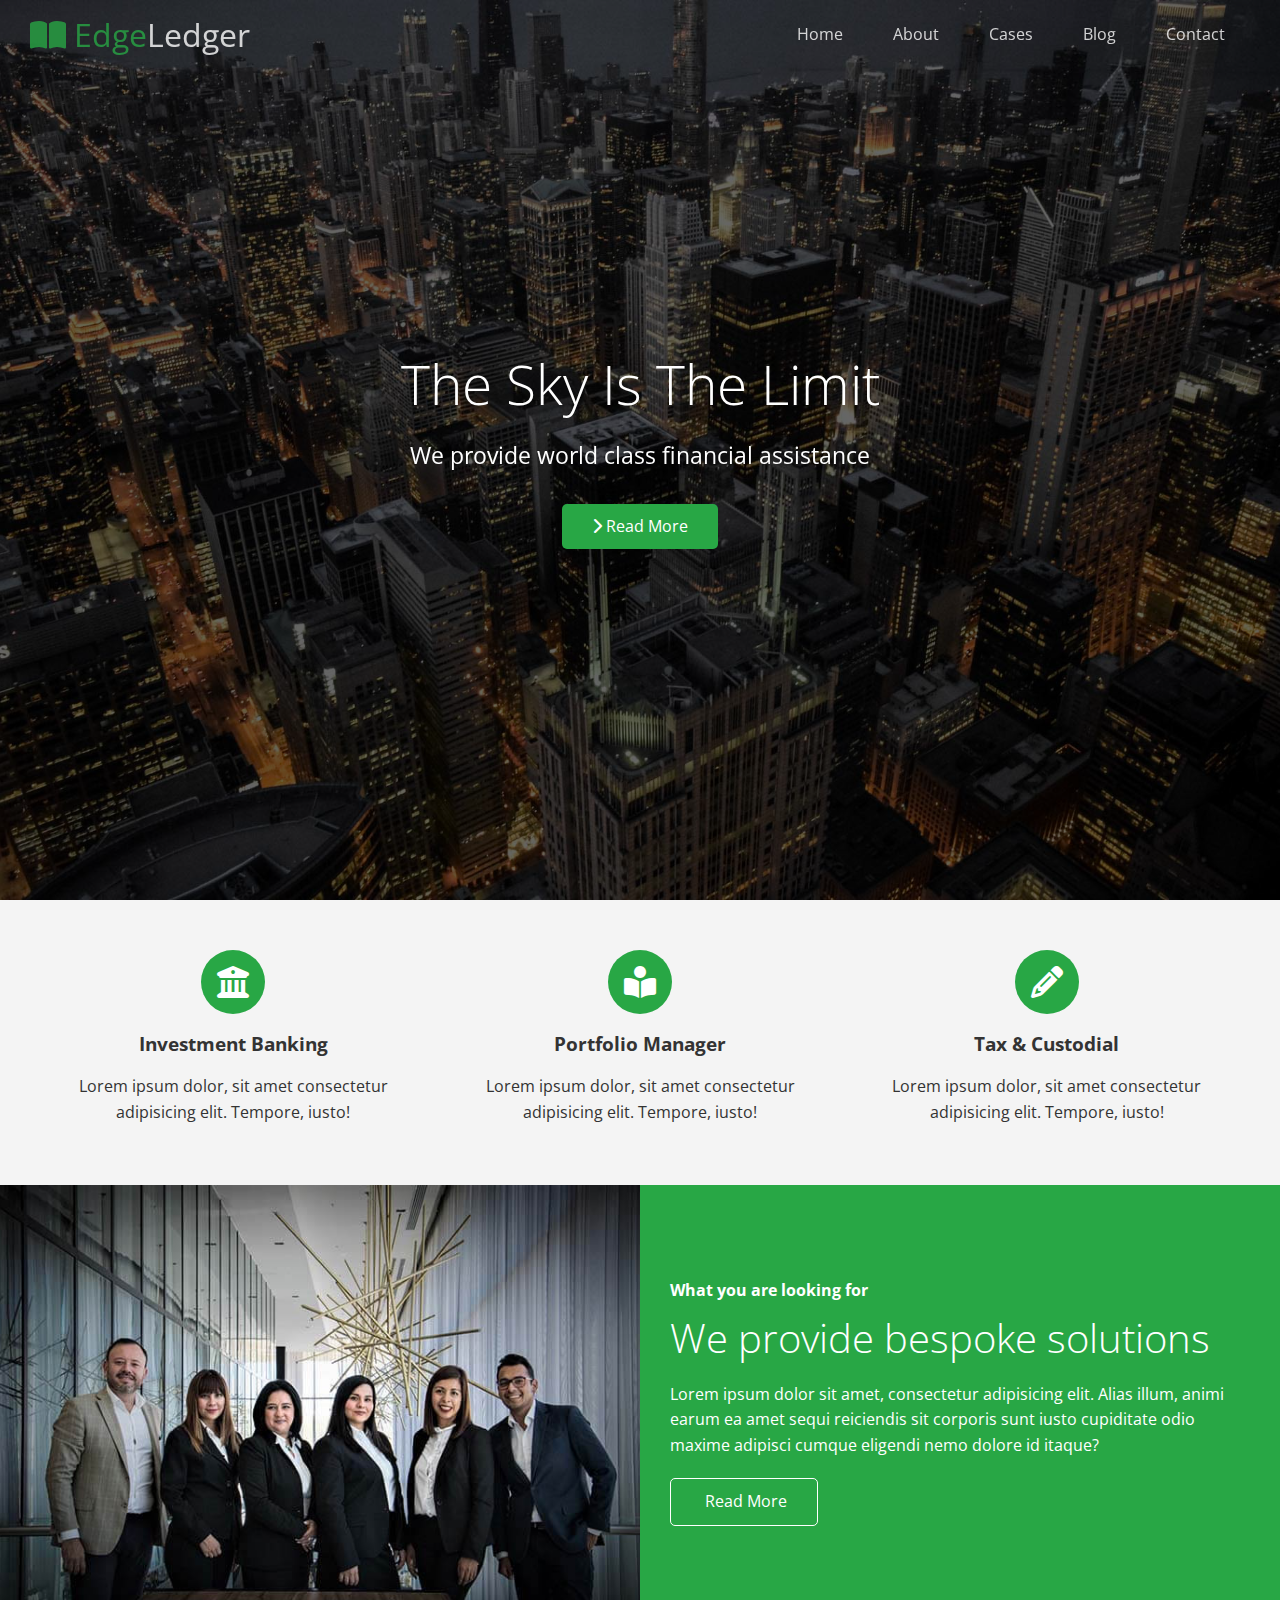
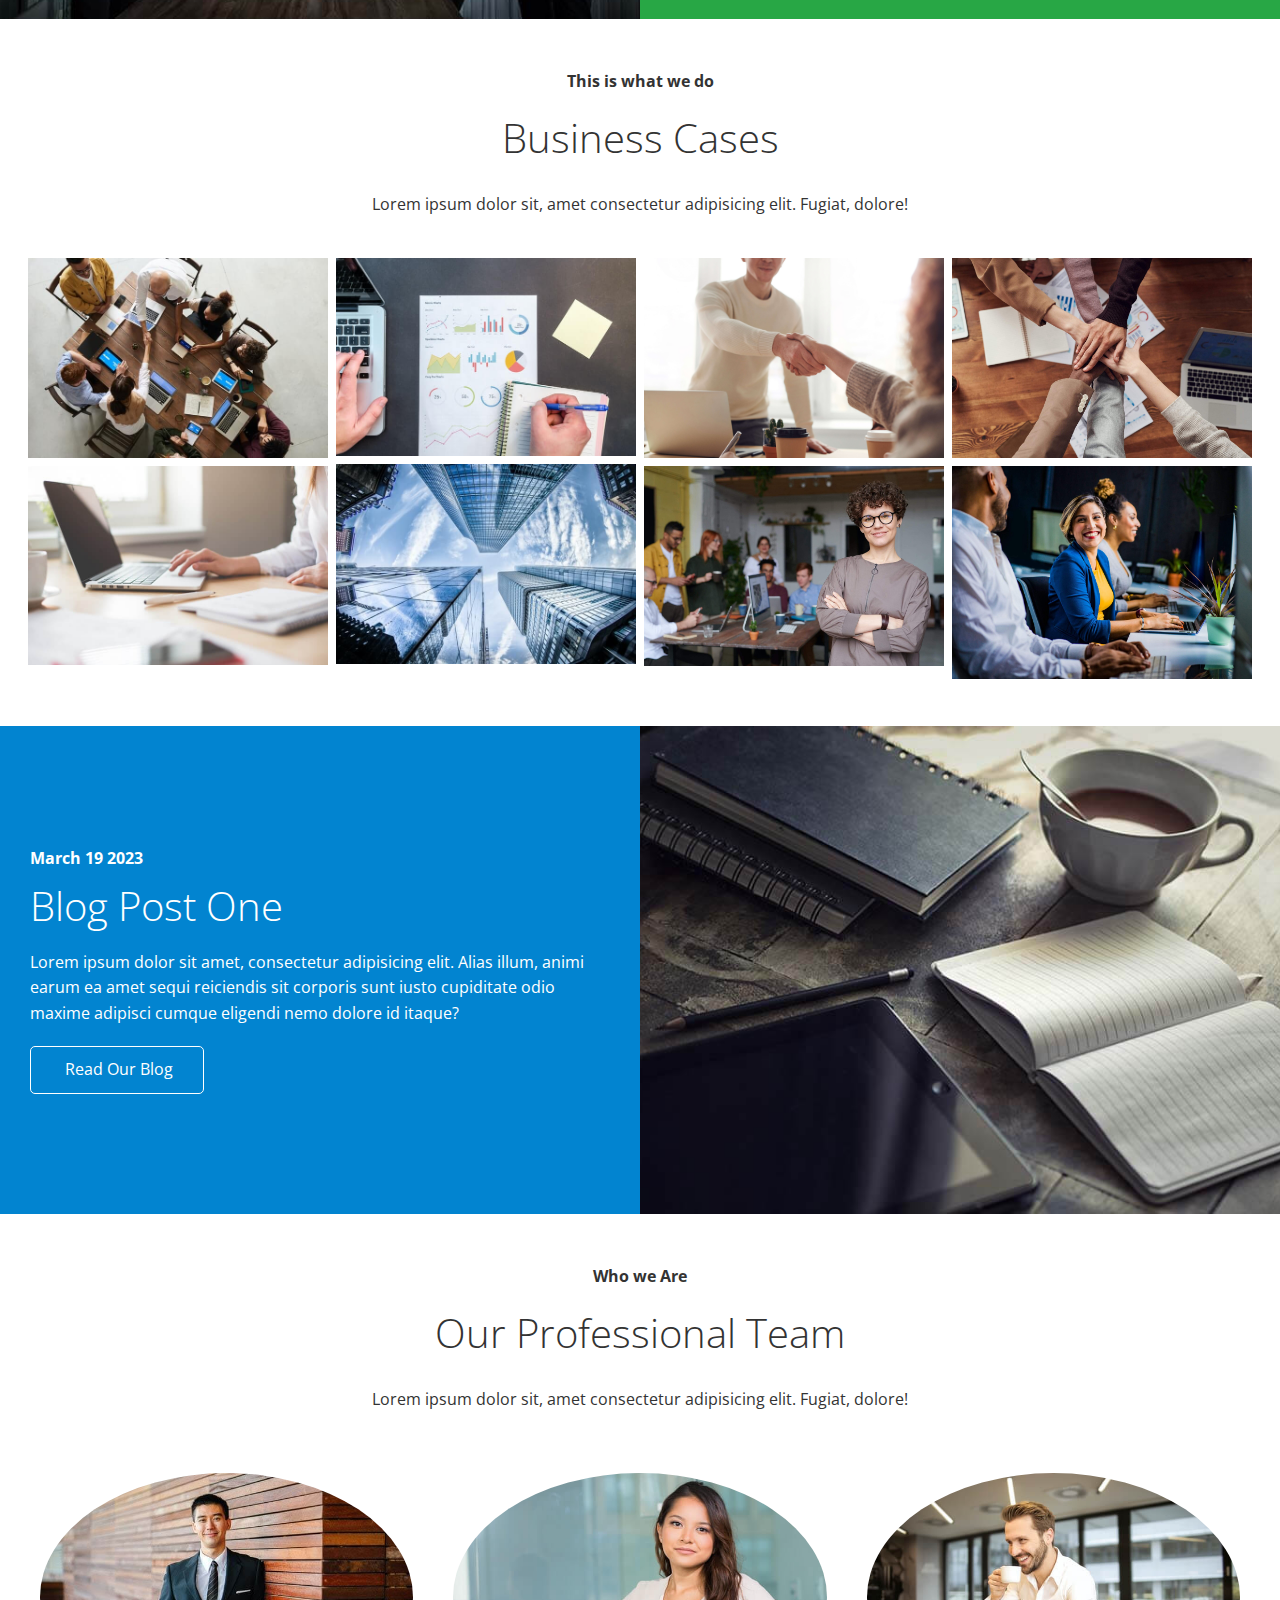
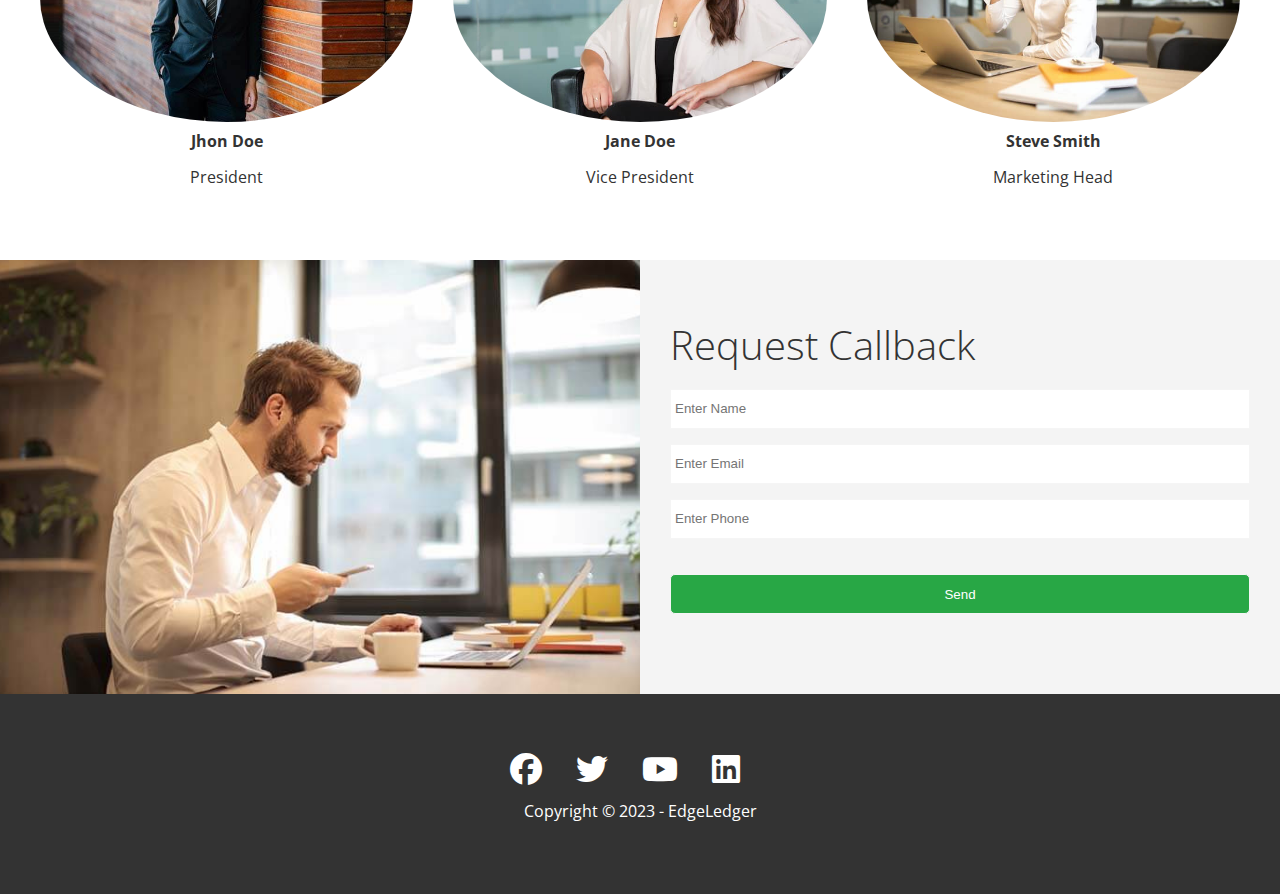
<file: index.html>
<!DOCTYPE html>
<html lang="en">
<head>
    <meta charset="UTF-8">
    <meta http-equiv="X-UA-Compatible" content="IE=edge">
    <meta name="viewport" content="width=device-width, initial-scale=1.0">
    <link rel="shortcut icon" href="./image_resources/favicon.png" type="image/x-icon">
    <title>Welcome To EdgeLedger</title>
    <link rel="stylesheet" href="style.css">
    <link rel="stylesheet" href="https://cdnjs.cloudflare.com/ajax/libs/font-awesome/6.4.0/css/all.min.css">
</head>
<body id="home">
    <header class="hero">
        <div id="navbar" class="nav-bar top">
            <h1 class="logo">
                <span class="text-primary"><i class="fas fa-book-open"></i> Edge</span>Ledger
            </h1>
            <nav>
                <ul>
                    <li><a href="#home">Home</a></li>
                    <li><a href="#about">About</a></li>
                    <li><a href="#cases">Cases</a></li>
                    <li><a href="#blog">Blog</a></li>
                    <li><a href="#contact">Contact</a></li>
                </ul>
            </nav>
        </div>
        <div class="content">
            <h1>The Sky Is The Limit</h1>
            <p>We provide world class financial assistance</p>
            <a class="btn" href="#about"><i class="fas fa-chevron-right"></i> Read More</a>
        </div>
    </header>
    <main>
        <section id="about" class="icons bg-light">
            <div class="flex-items">
                <div>
                    <i class="fas fa-university fa-2x"></i>
                    <h3>Investment Banking</h3>
                    <p>Lorem ipsum dolor, sit amet consectetur adipisicing elit. Tempore, iusto!</p>
                </div>
                <div>
                    <i class="fas fa-book-reader fa-2x"></i>
                    <h3>Portfolio Manager</h3>
                    <p>Lorem ipsum dolor, sit amet consectetur adipisicing elit. Tempore, iusto!</p>
                </div>
                <div>
                    <i class="fas fa-pencil-alt fa-2x"></i>
                    <h3>Tax & Custodial</h3>
                    <p>Lorem ipsum dolor, sit amet consectetur adipisicing elit. Tempore, iusto!</p>
                </div>
            </div>
        </section>
        <section class="solution flex-columns">
            <div class="row">
                <div class="column">
                    <div class="column1">
                        <img src="./image_resources/home/people.jpg">
                    </div>
                </div>
                <div class="column">
                    <div class="column2 bg-primary">
                        <h4>What you are looking for</h4>
                        <h2>We provide bespoke solutions</h2>
                        <p>Lorem ipsum dolor sit amet, consectetur adipisicing elit. Alias illum, animi earum ea amet sequi reiciendis sit corporis
                        sunt iusto cupiditate odio maxime adipisci cumque eligendi nemo dolore id itaque?</p>                    
                        <a class="btn btn-outline"><i class="fas fa-chevron"></i> Read More</a>
                    </div>
                </div>
            </div>
        </section>
        <section id="cases" class="cases flex-grid section-padding">
            <header class="section-header">
                <h4>This is what we do</h4>
                <h2>Business Cases</h2>
                <p>Lorem ipsum dolor sit, amet consectetur adipisicing elit. Fugiat,
                dolore!</p>
            </header>
            <div class="row">
                <div class="column">
                    <img src="./image_resources/cases/cases1.jpg">
                    <img src="./image_resources/cases/cases2.jpg">
                </div>
                <div class="column">
                    <img src="./image_resources/cases/cases3.jpg">
                    <img src="./image_resources/cases/cases4.jpg">
                </div>
                <div class="column">
                    <img src="./image_resources/cases/cases5.jpg">
                    <img src="./image_resources/cases/cases6.jpg">
                </div>
                <div class="column">
                    <img src="./image_resources/cases/cases7.jpg">
                    <img src="./image_resources/cases/cases8.jpg">
                </div>
            </div>
        </section>
        <section id="blog" class="blog flex-columns flex-reverse">
            <div class="row">
                <div class="column">
                    <div class="column1">
                        <img src="./image_resources/home/blog.jpg">
                    </div>
                </div>
                <div class="column">
                    <div class="column2 bg-secondary">
                        <h4>March 19 2023</h4>
                        <h2>Blog Post One</h2>
                        <p>Lorem ipsum dolor sit amet, consectetur adipisicing elit. Alias illum, animi earum ea amet sequi reiciendis sit corporis
                        sunt iusto cupiditate odio maxime adipisci cumque eligendi nemo dolore id itaque?</p>                    
                        <a href="./blog.html" class="btn btn-outline"><i class="fas fa-chevron"></i> Read Our Blog</a>
                    </div>
                </div>
            </div>
        </section>
        <section id="team" class="team section-padding">
            <header class="section-header">
                <h4>Who we Are</h4>
                <h2>Our Professional Team</h2>
                <p>Lorem ipsum dolor sit, amet consectetur adipisicing elit. Fugiat, dolore!</p>
            </header>
            <div class="flex-items">
                <div>
                    <img src="./image_resources/team/person1.jpg" alt="Person1">
                    <h4>Jhon Doe</h4>
                    <p>President</p>
                </div>
                <div>
                    <img src="./image_resources/team/person2.jpg" alt="Person1">
                    <h4>Jane Doe</h4>
                    <p>Vice President</p>
                </div>
                <div>
                    <img src="./image_resources/team/person3.jpg" alt="Person1">
                    <h4>Steve Smith</h4>
                    <p>Marketing Head</p>
                </div>
            </div>
        </section>
        <section id="contact" class="Contact flex-columns">
            <div class="row">
                <div class="column">
                    <div class="column1">
                        <img src="./image_resources/home/contact.jpg">
                    </div>
                </div>
                <div class="column">
                    <div class="column2 bg-light">
                        <h2>Request Callback</h2>
                        <form class="callback">
                            <div class="form-control">
                                <input type="text" name="name" id="name" placeholder="Enter Name">
                            </div>
                            <div class="form-control">
                                <input type="email" name="email" id="email" placeholder="Enter Email">
                            </div>
                            <div class="form-control">
                                <input type="text" name="phone" id="Phone" placeholder="Enter Phone">
                            </div>
                            <input type="submit" value="Send" id="submit" class="btn">
                        </form>    
                    </div>
                </div>
            </div>
        </section>
    </main>
    <footer class="footer bg-dark">
        <div class="social">
            <a href="#"><i class="fab fa-facebook fa-2x"></i></a>
            <a href="#"><i class="fab fa-twitter fa-2x"></i></a>
            <a href="#"><i class="fab fa-youtube fa-2x"></i></a>
            <a href="#"><i class="fab fa-linkedin fa-2x"></i></a>
        </div>
        <p>Copyright &copy; 2023 - EdgeLedger</p>
    </footer>
    <script src="./index.html"></script>
    <script>
        const navbar = document.getElementById('navbar');
        let scroll = false;
        window.onscroll = function(){
            if(window.pageYOffset > 100){
                navbar.classList.remove('top');
                if(!scroll){
                    navbar.style.transform = 'translateY(-70px)';
                }
                setTimeout(function(){
                    navbar.style.transform = 'translateY(0px)';
                    scroll = true;
                }, 200)
            }
            else{
                navbar.classList.add('top');
                scroll = false;
            }
        };

        $('#navbar a, .btn').on('click', function(e){
            if(this.hash != ''){
                e.preventDefault();
                const hash = this.hash;

                $('html, body').animate(
                    {
                        scrollTop: $(hash).offset().top - 100,
                    },
                    800
                );
            }
        });
    </script>
</body>
</html>
</file>
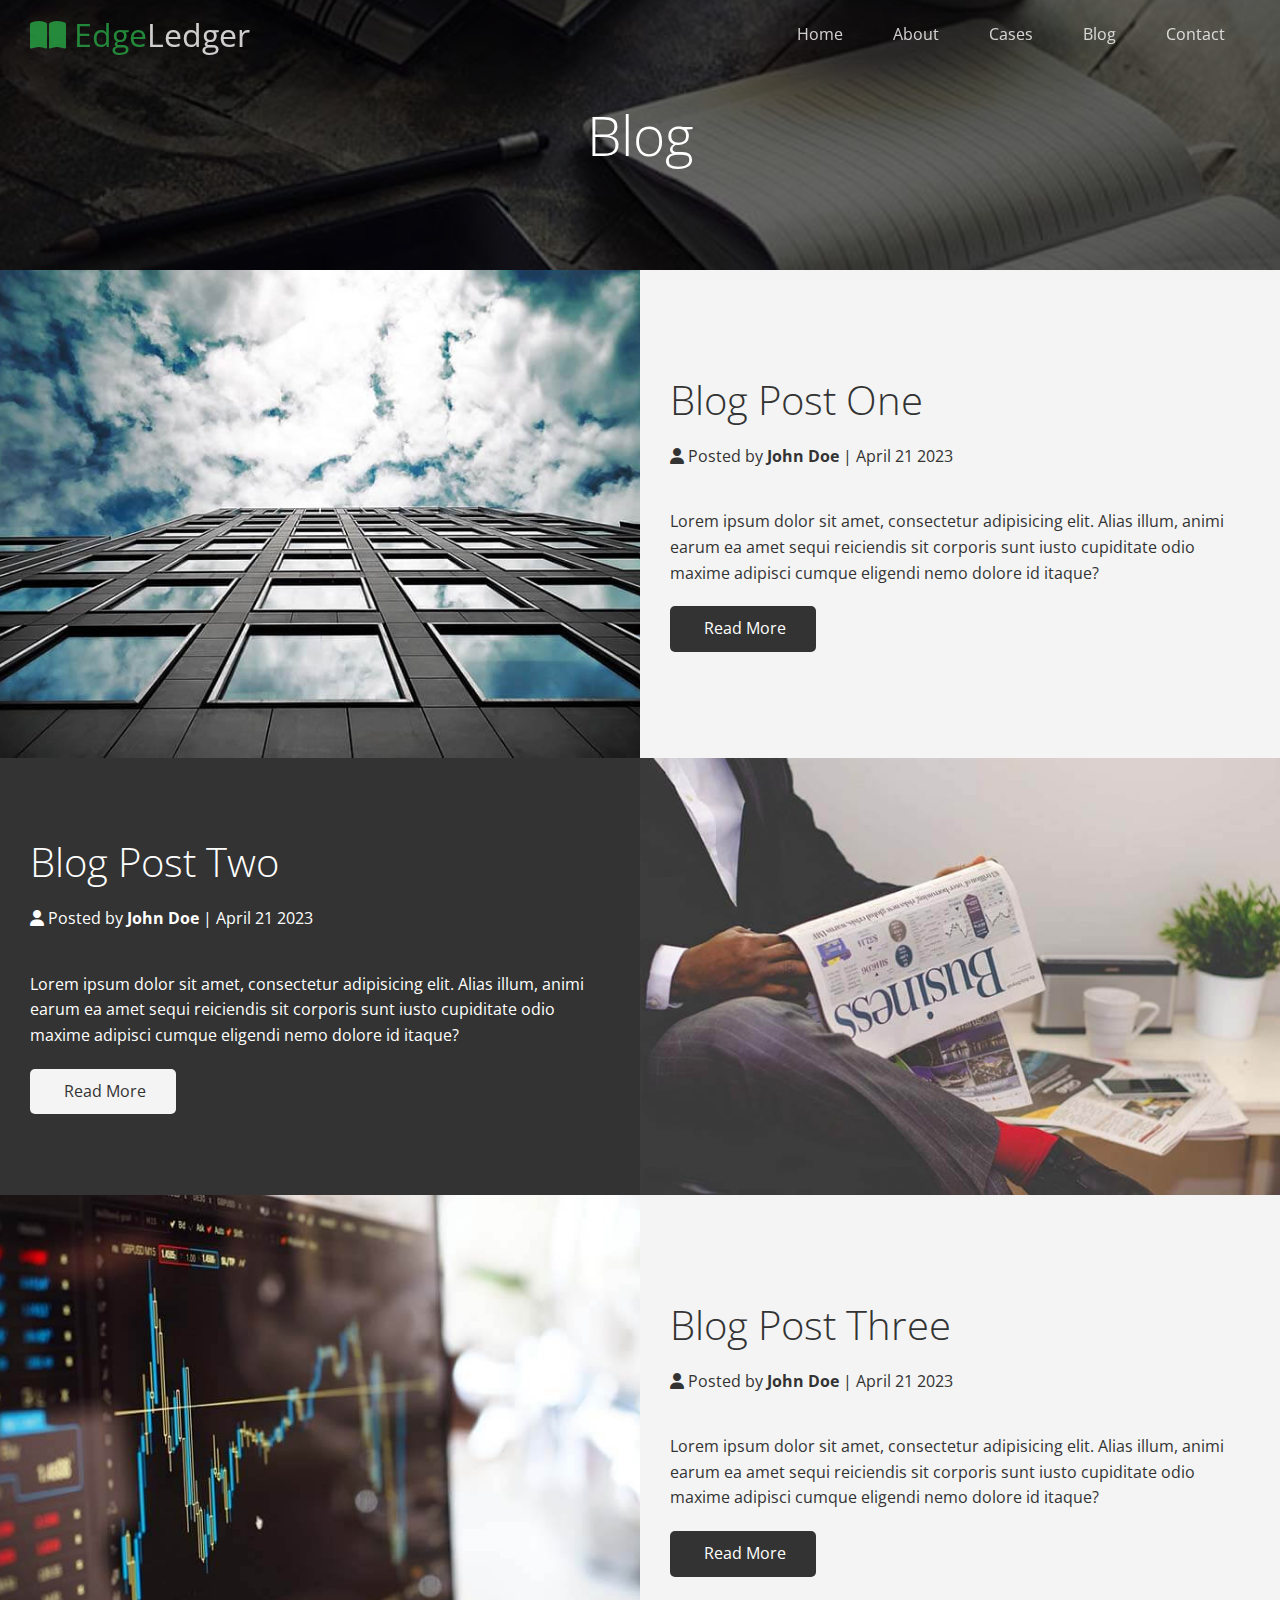
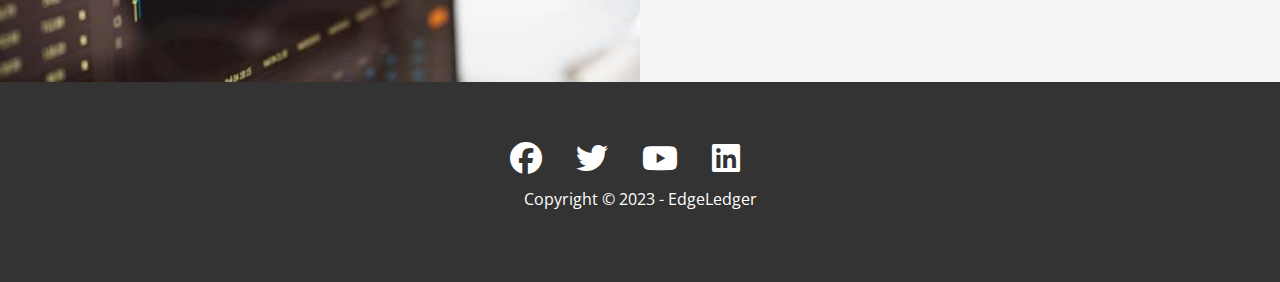
<file: blog.html>
<!DOCTYPE html>
<html lang="en">

<head>
    <meta charset="UTF-8">
    <meta http-equiv="X-UA-Compatible" content="IE=edge">
    <meta name="viewport" content="width=device-width, initial-scale=1.0">
    <title>Blog</title>
    <link rel="stylesheet" href="style.css">
    <link rel="stylesheet" href="https://cdnjs.cloudflare.com/ajax/libs/font-awesome/6.4.0/css/all.min.css">
</head>

<body id="home">
    <header class="hero blog">
        <div id="navbar" class="nav-bar top">
            <h1 class="logo">
                <span class="text-primary"><i class="fas fa-book-open"></i> Edge</span>Ledger
            </h1>
            <nav>
                <ul>
                    <li><a href="./index.html#home">Home</a></li>
                    <li><a href="./index.html#about">About</a></li>
                    <li><a href="./index.html#cases">Cases</a></li>
                    <li><a href="./index.html#blog">Blog</a></li>
                    <li><a href="./index.html#contact">Contact</a></li>
                </ul>
            </nav>
        </div>
        <div class="content">
            <h1>Blog</h1>
        </div>
    </header>
    <main>
        <article class="flex-columns">
            <div class="row">
                <div class="column">
                    <div class="column1">
                        <img src="./image_resources/blog/blog1.jpg">
                    </div>
                </div>
                <div class="column">
                    <div class="column2 bg-light">
                        <h2>Blog Post One</h2>
                        <p class="meta"><i class="fas fa-user"></i>
                            Posted by <strong>John Doe</strong> | April 21 2023
                        </p>
                        <p>Lorem ipsum dolor sit amet, consectetur adipisicing elit. Alias illum, animi earum ea amet
                            sequi reiciendis sit corporis
                            sunt iusto cupiditate odio maxime adipisci cumque eligendi nemo dolore id itaque?</p>
                        <a href="./post.html" class="btn btn-dark"><i class="fas fa-chevron"></i> Read More</a>
                    </div>
                </div>
            </div>
        </article>
        <article class="flex-columns flex-reverse">
            <div class="row">
                <div class="column">
                    <div class="column1">
                        <img src="./image_resources/blog/blog2.jpg">
                    </div>
                </div>
                <div class="column">
                    <div class="column2 bg-dark">
                        <h2>Blog Post Two</h2>
                        <p class="meta"><i class="fas fa-user"></i>
                            Posted by <strong>John Doe</strong> | April 21 2023
                        </p>
                        <p>Lorem ipsum dolor sit amet, consectetur adipisicing elit. Alias illum, animi earum ea amet
                            sequi reiciendis sit corporis
                            sunt iusto cupiditate odio maxime adipisci cumque eligendi nemo dolore id itaque?</p>
                        <a href="./post.html" class="btn btn-light"><i class="fas fa-chevron"></i> Read More</a>
                    </div>
                </div>
            </div>
        </article>
        <article class="flex-columns">
            <div class="row">
                <div class="column">
                    <div class="column1">
                        <img src="./image_resources/blog/blog3.jpg">
                    </div>
                </div>
                <div class="column">
                    <div class="column2 bg-light">
                        <h2>Blog Post Three</h2>
                        <p class="meta"><i class="fas fa-user"></i>
                            Posted by <strong>John Doe</strong> | April 21 2023
                        </p>
                        <p>Lorem ipsum dolor sit amet, consectetur adipisicing elit. Alias illum, animi earum ea amet
                            sequi reiciendis sit corporis
                            sunt iusto cupiditate odio maxime adipisci cumque eligendi nemo dolore id itaque?</p>
                        <a href="./post.html" class="btn btn-dark"><i class="fas fa-chevron"></i> Read More</a>
                    </div>
                </div>
            </div>
        </article>
    </main>
    <footer class="footer bg-dark">
        <div class="social">
            <a href="#"><i class="fab fa-facebook fa-2x"></i></a>
            <a href="#"><i class="fab fa-twitter fa-2x"></i></a>
            <a href="#"><i class="fab fa-youtube fa-2x"></i></a>
            <a href="#"><i class="fab fa-linkedin fa-2x"></i></a>
        </div>
        <p>Copyright &copy; 2023 - EdgeLedger</p>
    </footer>
    <script>
        const navbar = document.getElementById('navbar');
        let scroll = false;
        window.onscroll = function () {
            if (window.pageYOffset > 100) {
                navbar.classList.remove('top');
                if (!scroll) {
                    navbar.style.transform = 'translateY(-70px)';
                }
                setTimeout(function () {
                    navbar.style.transform = 'translateY(0)';
                    scroll = true;
                }, 200)
            }
            else {
                navbar.classList.add('top');
                scroll = false;
            }
        };
    </script>
</body>

</html>
</file>
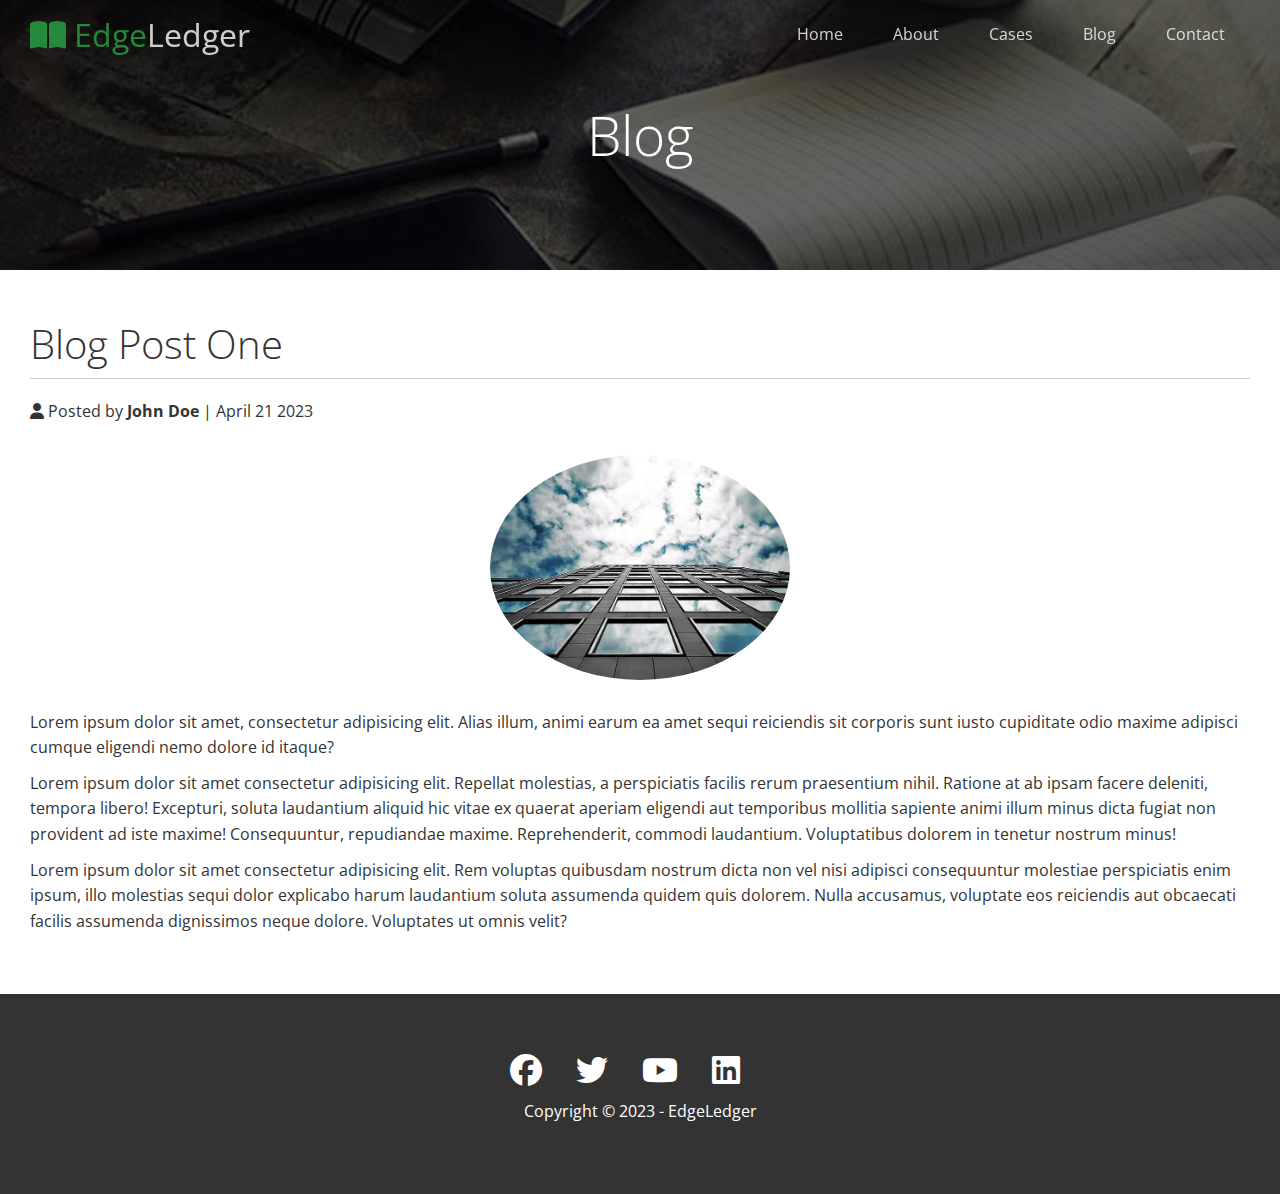
<file: post.html>
<!DOCTYPE html>
<html lang="en">
<head>
    <meta charset="UTF-8">
    <meta http-equiv="X-UA-Compatible" content="IE=edge">
    <meta name="viewport" content="width=device-width, initial-scale=1.0">
    <link rel="stylesheet" href="style.css">
    <link rel="stylesheet" href="https://cdnjs.cloudflare.com/ajax/libs/font-awesome/6.4.0/css/all.min.css">
    <title>Post One</title>
</head>
<body id="home">
    <header class="hero blog">
        <div id="navbar" class="nav-bar top">
            <h1 class="logo">
                <span class="text-primary"><i class="fas fa-book-open"></i> Edge</span>Ledger
            </h1>
            <nav>
                <ul>
                    <li><a href="./index.html#home">Home</a></li>
                    <li><a href="./index.html#about">About</a></li>
                    <li><a href="./index.html#cases">Cases</a></li>
                    <li><a href="./index.html#blog">Blog</a></li>
                    <li><a href="./index.html#contact">Contact</a></li>
                </ul>
            </nav>
        </div>
        <div class="content">
            <h1>Blog</h1>
        </div>
    </header>
    <main>
        <section class="post">
            <h2>Blog Post One</h2>
            <p class="meta"><i class="fas fa-user"></i>
                Posted by <strong>John Doe</strong> | April 21 2023
            </p>
            <img src="./image_resources/blog/blog1.jpg" alt="blog1">
            <p>Lorem ipsum dolor sit amet, consectetur adipisicing elit. Alias illum, animi earum ea amet sequi reiciendis sit corporis
            sunt iusto cupiditate odio maxime adipisci cumque eligendi nemo dolore id itaque?</p>
            <p>Lorem ipsum dolor sit amet consectetur adipisicing elit. Repellat molestias, a perspiciatis facilis rerum praesentium
            nihil. Ratione at ab ipsam facere deleniti, tempora libero! Excepturi, soluta laudantium aliquid hic vitae ex quaerat
            aperiam eligendi aut temporibus mollitia sapiente animi illum minus dicta fugiat non provident ad iste maxime!
            Consequuntur, repudiandae maxime. Reprehenderit, commodi laudantium. Voluptatibus dolorem in tenetur nostrum minus!</p>
            <p>Lorem ipsum dolor sit amet consectetur adipisicing elit. Rem voluptas quibusdam nostrum dicta non vel nisi adipisci
            consequuntur molestiae perspiciatis enim ipsum, illo molestias sequi dolor explicabo harum laudantium soluta assumenda
            quidem quis dolorem. Nulla accusamus, voluptate eos reiciendis aut obcaecati facilis assumenda dignissimos neque dolore.
            Voluptates ut omnis velit?</p>
        </section>
    </main>
    <footer class="footer bg-dark">
        <div class="social">
            <a href="#"><i class="fab fa-facebook fa-2x"></i></a>
            <a href="#"><i class="fab fa-twitter fa-2x"></i></a>
            <a href="#"><i class="fab fa-youtube fa-2x"></i></a>
            <a href="#"><i class="fab fa-linkedin fa-2x"></i></a>
        </div>
        <p>Copyright &copy; 2023 - EdgeLedger</p>
    </footer>
    <script>
        const navbar = document.getElementById('navbar');
        let scroll = false;
        window.onscroll = function () {
            if (window.pageYOffset > 100) {
                navbar.classList.remove('top');
                if (!scroll) {
                    navbar.style.transform = 'translateY(-70px)';
                }
                setTimeout(function () {
                    navbar.style.transform = 'translateY(0)';
                    scroll = true;
                }, 200)
            }
            else {
                navbar.classList.add('top');
                scroll = false;
            }
        };
    </script>
</body>
</html>
</file>
<file: style.css>
@import url('https://fonts.googleapis.com/css2?family=Libre+Baskerville:wght@400;700&family=Open+Sans:wght@300;400&display=swap');
*{
    box-sizing: border-box;
    padding: 0;
    margin: 0;
}
html{
    font-family: 'Libre Baskerville', serif;
    font-family: 'Open Sans', sans-serif;
}
body{
    background-color: #fff;
    color: #333;
    line-height: 1.6;
}
ul{
    list-style: none;
}
a{
    color: #333;
    text-decoration: none;
}
h1, h2{
    font-weight: 300;
    line-height: 1.2;
}
p{
    margin: 10px 0;
}
img{
    width: 100%;
}

/* NavBar */
.nav-bar{
    display: flex;
    align-items: center;
    justify-content: space-between;
    background-color: #333;
    color: #fff;
    opacity: 0.8;
    width: 100%;
    height: 70px;
    position: fixed;
    top: 0px;
    padding: 0 30px;
    transition: 0.5s;
}
.nav-bar.top{
    background: transparent;
}
.nav-bar a{
    color: #fff;
    padding: 10px 20px;
    margin: 0 5px;
}
.nav-bar ul{
    display: flex;
}
.nav-bar a:hover{
    border-bottom: #28a745 2px solid;
}
.nav-bar .logo{
    font-weight: 400;
}

/* Header */

.hero{
    background: url('./image_resources/home/showcase.jpg') no-repeat center center/cover;
    height: 100vh;
    position: relative;
    color: #fff;
}
.hero.blog{
    background: url('./image_resources/home/blog.jpg') no-repeat center center/cover;
    height: 30vh;
}
.post{
    padding: 50px 30px;
}
.post h2{
    font-size: 40px;
    margin-bottom: 20px;
    padding-bottom: 10px;
    border-bottom: #ccc solid 1px;
}
.post .meta{
    margin-bottom: 30px;
}
.post img{
    width: 300px;
    border-radius: 50%;
    display: block;
    margin: 0 auto 30px;
}
.hero .content{
    display: flex;
    flex-direction: column;
    align-items: center;
    justify-content: center;
    text-align: center;
    height: 100%;
    padding: 0 20px;
}
.hero .content h1{
    font-size: 55px;
}
.hero .content p{
    font-size: 23px;
    max-width: 600px;
    margin: 20px 0 30px;
}
.hero::before{
    content: '';
    position: absolute;
    top: 0;
    left: 0;
    width: 100%;
    height: 100%;
    background: rgba(0, 0, 0, 0.6);
}
.hero *{
    z-index: 10;
}

/* Icons */
.icons{
    padding: 30px;
}
.icons h3{
    font-weight: bold;
    margin-bottom: 15px;
}
.icons i{
    background-color: #28a745;
    color: #fff;
    padding: 1rem;
    border-radius: 50%;
    margin-bottom: 15px;
}

.cases img:hover{
    opacity: 0.7;
}

/* Utility */

.text-primary{
    color: #28a745;
}
.text-secondary{
    color: #0284d0;
}
.btn{
    cursor: pointer;
    display: inline-block;
    padding: 10px 30px;
    color: #fff;
    background-color: #28a745;
    border: none;
    border-radius: 5px;   
}
.btn:hover{
    opacity: 0.9;
}
.btn-primary, .bg-primary{
    background-color: #28a745;
    color: #fff;
}
.btn-secondary, .bg-secondary{
    background-color: #0284d0;
    color: #fff;
}
.btn-dark, .bg-dark{
    color: #fff;
    background-color: #333;
}
.btn-light, .bg-light{
    background-color: #f4f4f4;
    color: #333;
}
.btn-outline{
    background: transparent;
    border: 1px solid #fff;
}

.flex-items{
    display: flex;
    text-align: center;
    justify-content: center;
    height: 100%;
}
.flex-items > div{
    padding: 20px;     
}
.flex-columns .row{
    display: flex;
    flex-direction: row;
    flex-wrap: wrap;
    width: 100%;
}
.flex-columns .column{
    display: flex;
    flex-direction: column;
    flex-basis: 100%;
    flex: 1;
}
.flex-columns .column .column1,
.flex-columns .column .column2{
    height: 100%;
}

.flex-columns img{
    width: 100%;
    height: 100%;
    object-fit: cover;
}
.flex-columns .column2{
    display: flex;
    flex-direction: column;
    align-items: flex-start;
    justify-content: center;
    padding: 30px;
}
.flex-columns h2{
    font-size: 40px;
    font-weight: 100;
}
.flex-columns h4{
    margin-bottom: 10px;
}
.flex-columns p{
    margin: 20px 0;
}
.section-header{
    padding: 30px;
    display: flex;
    flex-direction: column;
    align-items: center;
    justify-content: center;
    text-align: center;
}
.section-header h2{
    font-size: 40px;
    margin: 20px 0;
}
.section-padding{
    padding: 20px 20px 40px;
}
.flex-grid .row{
    display: flex;
    flex-wrap: wrap;
    padding: 0 4px;
}
.flex-grid .column{
    flex: 25%;
    max-width: 25%;
    padding: 0 4px;
}
.flex-columns.flex-reverse .row{
    flex-direction: row-reverse;
}
.team img{
    border-radius: 50%;
}
.callback{
    width: 100%;
    padding: 20px 0;
}
.callback-form label {
    display: block;
    margin-bottom: 5px;
}
.callback .form-control{
    margin-bottom: 15px;
}
.callback input{
    width: 100%;
    padding: 4px;
    height: 40px;
    border: #f5f5f5 1px solid;
}
.callback .btn{
    padding: 12px 0;
    margin-top: 20px;
    width: 100%;
    text-align: center;
}
.callback input:focus{
    outline-color: #28a745;
}

.footer{
    display: flex;
    flex-direction: column;
    align-items: center;
    justify-content: center;
    text-align: center;
    height: 200px;
}
.footer a{
    color: #fff;
}
.footer a:hover{
    color: #28a745;
}
.footer .social > *{
    margin-right: 30px;
}


@media screen and (max-width: 768px){
    .nav-bar{
        flex-direction: column;
        height: 120px;
        padding: 20px;
    }
    .nav-bar a{
        padding: 10px 10px;
        margin: 0 3px;
    }
    .flex-items{
        flex-direction: column;
    }
    .flex-columns .column,
    .flex-grid .column{
        flex: 100%;
        max-width: 100%;
    }
    .team img{
        width: 70%;
    }
}
</file>
